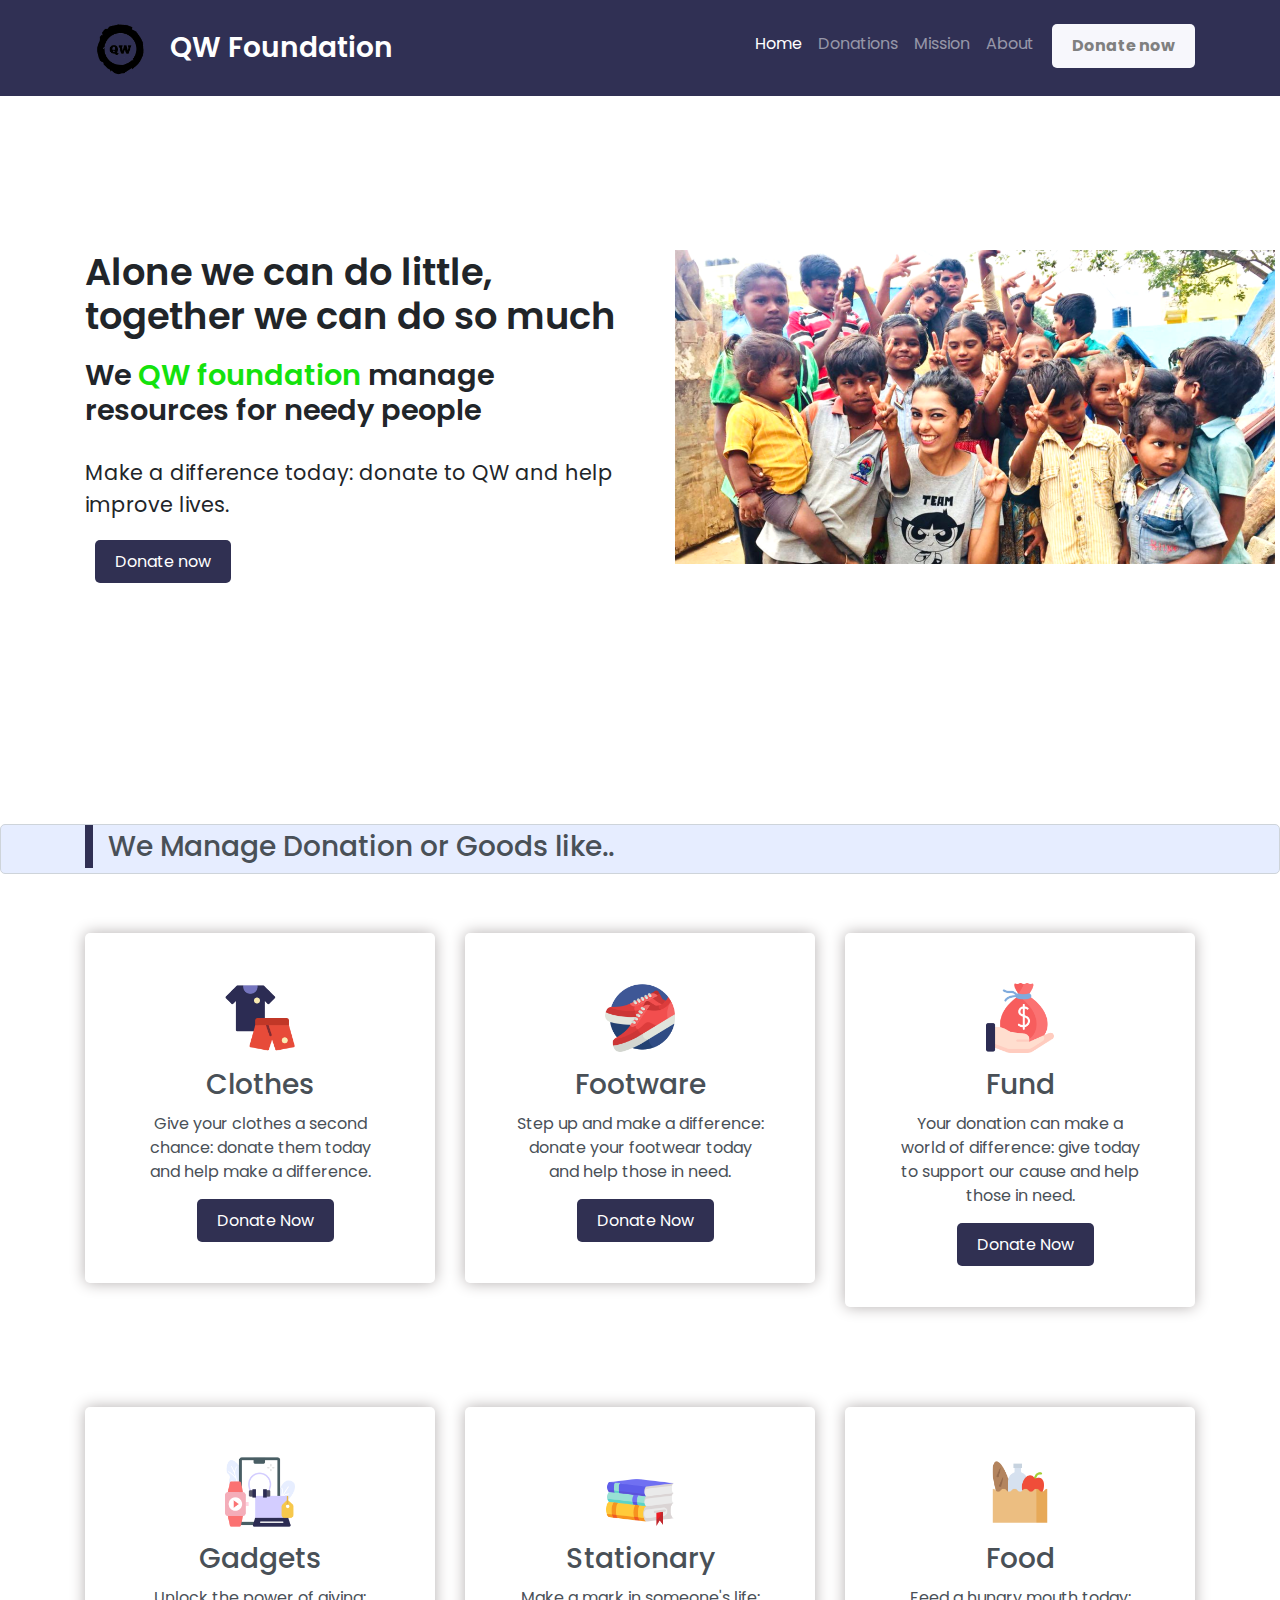
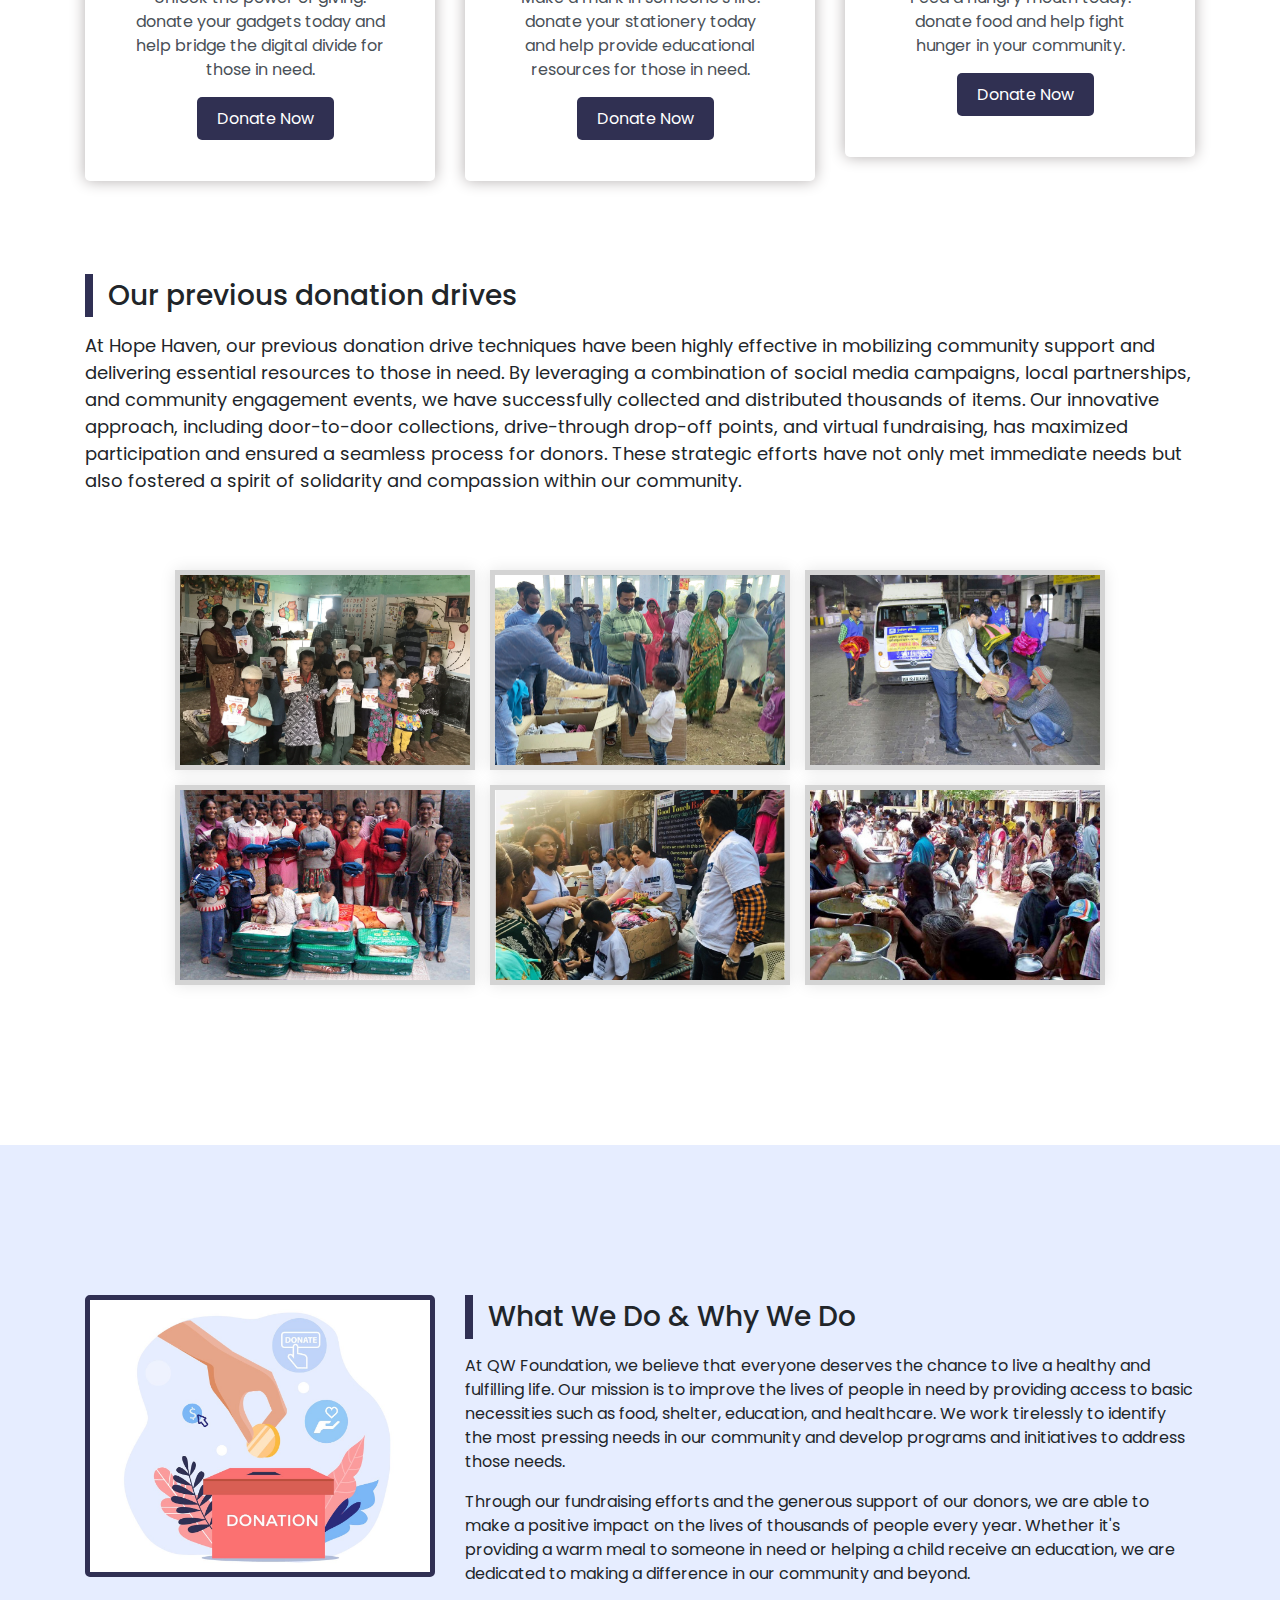
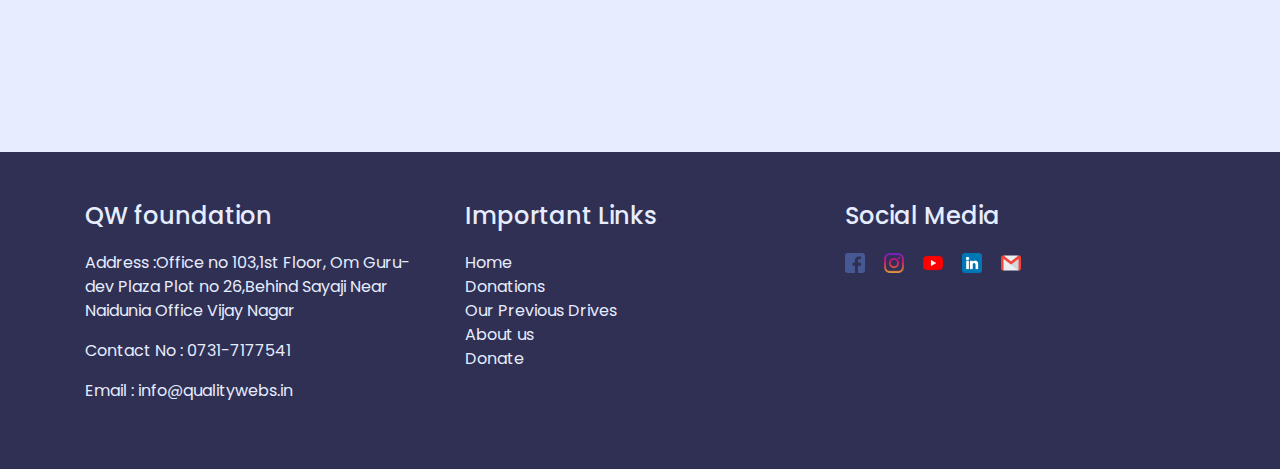
<file: index.html>
<!DOCTYPE html>
<html lang="en">

<head>
    <meta charset="UTF-8">
    <meta http-equiv="X-UA-Compatible" content="IE=edge">
    <meta name="viewport" content="width=device-width, initial-scale=1.0">
    <title>QW Foundation
    </title>
    <link rel="stylesheet" href="css/style.css">
    <link rel="stylesheet" href="css/responsive.css">
    <link rel="stylesheet" href="https://cdn.jsdelivr.net/npm/bootstrap@4.6.1/dist/css/bootstrap.min.css">
    <link rel="stylesheet" href="https://cdnjs.cloudflare.com/ajax/libs/font-awesome/4.7.0/css/font-awesome.min.css">
    <script src="https://cdn.jsdelivr.net/npm/jquery@3.5.1/dist/jquery.slim.min.js"></script>
    <script src="https://cdn.jsdelivr.net/npm/popper.js@1.16.1/dist/umd/popper.min.js"></script>
    <script src="https://cdn.jsdelivr.net/npm/bootstrap@4.6.1/dist/js/bootstrap.bundle.min.js"></script>
    <link rel="shortcut icon" href="img/don/salary.png" type="image/x-icon">
</head>

<body>
    <div class="fixed-top">

        <header>
            <div class="container">
                <nav class="navbar navbar-expand-lg navbar-dark">
                    <a href="https://qualitywebs.online/index.html"><img src="img/logo.png" class="logo" ></a>
                    <a class="navbar-brand" href="#home" style="font-size: 28px;">QW Foundation</a>
                    <button class="navbar-toggler" type="button" data-toggle="collapse"
                        data-target="#navbarSupportedContent" aria-controls="navbarSupportedContent"
                        aria-expanded="false" aria-label="Toggle navigation">
                        <span class="navbar-toggler-icon"></span>
                    </button>

                    <div class="collapse navbar-collapse" id="navbarSupportedContent">
                        <ul class="navbar-nav ml-auto">
                            <li class="nav-item active">
                                <a class="nav-link" href="#home">Home <span class="sr-only">(current)</span></a>
                            </li>
                            <li class="nav-item">
                                <a class="nav-link" href="#donation">Donations</a>
                            </li>
                            <li class="nav-item">
                                <a class="nav-link" href="#gallery">Mission</a>
                            </li>
                            <li class="nav-item">
                                <a class="nav-link" href="#about">About</a>
                            </li>
                            <li >
                                <div class="btn1">
                                    <a href="donate.html" style="color: grey;"  ><b>Donate now</b> </a>
                                </div>
                            </li>
                        </ul>
                    </div>
                </nav>
            </div>
        </header>

        

    </div>
    <section class="home-sec" id="home">
        <div class="container">
            <div class="home-content">
                <div class="row">
                    <div class="col-lg-6 align-item-center">
                        <div class="home-info">
                            <h1>Alone we can do little, together we can do so much</h1>
                            <h2>We <span>QW foundation</span> manage resources for needy people</h2>
                            <p>Make a difference today: donate to QW  and help improve lives.</p>
                            <div class="buttons">
                                <a href="donate.html" class="btn2">Donate now</a>
                            </div>
                        </div>
                    </div>
                    <div class="col-lg-6 order-first order-lg-last">
                        <div class="img-sec">
                            <img src="img/home-img.png" alt="home-image">
                        </div>
                    </div>
                </div>
            </div>
        </div>
    </section>
   

    <section class="don-sec" id="donation">
        <div class="container">
            <div class="heading">
                <h2>We Manage Donation or Goods like..</h2>
            </div>
            <div class="row">
                <div class="col-lg-4">
                    <div class="don-box">
                        <img src="img/don/clothing.png" alt="img">
                        <h3>Clothes</h3>
                        <p>Give your clothes a second chance: donate them today and help make a difference.</p>
                        <a href="#contact" class="btn2">Donate Now</a>
                    </div>
                </div>
                <div class="col-lg-4">
                    <div class="don-box">
                        <img src="img/don/sneakers.png" alt="img">
                        <h3>Footware</h3>
                        <p>Step up and make a difference: donate your footwear today and help those in need.</p>
                        <a href="#contact" class="btn2">Donate Now</a>
                    </div>
                </div>
                <div class="col-lg-4">
                    <div class="don-box">
                        <img src="img/don/salary.png" alt="img">
                        <h3>Fund</h3>
                        <p>Your donation can make a world of difference: give today to support our cause and help those in need.</p>
                        <a href="#contact" class="btn2">Donate Now</a>
                    </div>
                </div>
                <div class="col-lg-4">
                    <div class="don-box">
                        <img src="img/don/gadgets.png" alt="img">
                        <h3>Gadgets</h3>
                        <p>Unlock the power of giving: donate your gadgets today and help bridge the digital divide for those in need.</p>
                        <a href="#contact" class="btn2">Donate Now</a>
                    </div>
                </div>
                <div class="col-lg-4">
                    <div class="don-box">
                        <img src="img/don/book.png" alt="img">
                        <h3>Stationary</h3>
                        <p>Make a mark in someone's life: donate your stationery today and help provide educational resources for those in need.</p>
                        <a href="#contact" class="btn2">Donate Now</a>
                    </div>
                </div>
                <div class="col-lg-4">
                    <div class="don-box">
                        <img src="img/don/shopping-bag.png" alt="img">
                        <h3>Food</h3>
                        <p>Feed a hungry mouth today: donate food and help fight hunger in your community.</p>
                        <a href="#contact" class="btn2">Donate Now</a>
                    </div>
                </div>
            </div>
        </div>
    </section>
    <section class="mission" id="mission-id">
        <div class="container">
            <div class="heading">
                <section id="gallery">
                <h2>Our previous donation drives</h2>
                <p>At Hope Haven, our previous donation drive techniques have been highly effective in mobilizing community support and delivering essential resources to those in need. By leveraging a combination of social media campaigns, local partnerships, and community engagement events, we have successfully collected and distributed thousands of items. Our innovative approach, including door-to-door collections, drive-through drop-off points, and virtual fundraising, has maximized participation and ensured a seamless process for donors. These strategic efforts have not only met immediate needs but also fostered a spirit of solidarity and compassion within our community.</p>
            </div>
            <div class="gallery-sec">
                <div class="container">
                    
                    <div class="image-container">
                        <div class="image"><img src="img/miss/1.jpg" alt="img"></div>
                        <div class="image"><img src="img/miss/2.jpg" alt="img"></div>
                        <div class="image"><img src="img/miss/3.jpg" alt="img"></div>
                        <div class="image"><img src="img/miss/4.jpg" alt="img"></div>
                        <div class="image"><img src="img/miss/5.jpg" alt="img"></div>
                        <div class="image"><img src="img/miss/6.jpg" alt="img"></div>
                    </div>
                
                </div>
            </section>
                
                </div>
            </div>
    </section>

    
   

    <section class="about-sec" id="about">
        <div class="container">
            <div class="row">
                <div class="col-lg-4 about-img">
                    <img src="img/img-2.jpeg" alt="about">
                </div>
                <div class="col-lg-8 order-first order-lg-last">
                    <div class="heading">
                        <h2>What We Do & Why We Do</h2>
                    </div>
                    <p>At QW Foundation, we believe that everyone deserves the chance to live a healthy and fulfilling life. Our mission is to improve the lives of people in need by providing access to basic necessities such as food, shelter, education, and healthcare. We work tirelessly to identify the most pressing needs in our community and develop programs and initiatives to address those needs. </p>
                    <p>Through our fundraising efforts and the generous support of our donors, we are able to make a positive impact on the lives of thousands of people every year. Whether it's providing a warm meal to someone in need or helping a child receive an education, we are dedicated to making a difference in our community and beyond.</p>
                </div>
            </div>
        </div>
    </section>

        <!-- Contact Section -->
        <!-- <section class="contact-section" id="contact">
            <div class="container">
                <div class="heading">
                    <h2>Connect With Us</h2>
                    <p>Fill this form, our team will collect your <span>Donation</span> from your place.</p>
                </div>
                <div class="row">
                    <div class="col-lg-12 mt-5">
                        <form class="contact-form">
                            <div class="row">
                                <div class="col-lg-12">
                                    <div class="row">
                                        <div class="col-lg-6">
                                            <div class="col-lg-12">
                                                <div class="form-group">
                                                    <input type="text" class="form-control" placeholder="Your Name">
                                                </div>
                                            </div>
                                            <div class="col-lg-12">
                                                <div class="form-group">
                                                    <input type="text" class="form-control" placeholder="Mobile No.">
                                                </div>
                                            </div>
                                            <div class="col-lg-12">
                                                <div class="form-group">
                                                    <select name="donation" id="donation">
                                                        <option value="">Choose Donation </option>
                                                        <option value="food">Food</option>
                                                        <option value="clothes">Clothes</option>
                                                        <option value="footware">Footware</option>
                                                        <option value="books">Books</option>
                                                        <option value="fund">Fund</option>
                                                        <option value="gadget">Ele. Gadgets</option>
                                                    </select>
                                                </div>
                                            </div>
                                            
                                        </div>
                                        <div class="col-lg-6">
                                            <div class="form-group">
                                                <input type="text" class="form-control" placeholder="Address">
                                            </div>
                                            <div class="form-group">
                                                <textarea class="form-control" name="text" id="" cols="90" rows="1" placeholder="Message"></textarea>
                                            </div>
                                        </div>
                                        <div class="col-md-12 mt-3">
                                            <a href="#" class="btn2 mt-5">Submit Details</a>
                                        </div>
                                    </div>
                                </div>
                            </div>
                        </form>
                    </div>
                </div>
            </div>
        </section> -->

    <footer>
        <div class="container">
            <div class="row">

                <div class="col-lg-4">
                    <div class="col-one">
                        <h4>QW foundation</h4>
                        <p>Address :Office no 103,1st Floor, Om Guru-dev Plaza Plot no 26,Behind Sayaji Near Naidunia Office Vijay Nagar  </p>
                        <p>Contact No : <a href="tel: 0731-7177541">0731-7177541</a></p>
                        <p>Email : <a href="mailto:info@qualitywebs.in">info@qualitywebs.in</a></p>
                    </div>
                </div>
                <div class="col-lg-4">
                    <div class="col-two">
                        <h4>Important Links</h4>
                        <ul>
                            <li><a href="#home">Home</a></li>
                            <li><a href="#donation">Donations</a></li>
                            <li><a href="#gallery">Our Previous Drives</a></li>
                            <li><a href="#about">About us</a></li>
                            <li><a href="donate.html">Donate</a></li>
                        </ul>
                    </div>
                </div>
                <div class="col-lg-4">
                    <div class="col-one">
                        <h4>Social Media</h4>
                        <div class="social">
                            <a href="https://www.facebook.com/qualitywebsofficial/"><img src="img/icons/facebook.png" alt="facebook"></a>
                            <a href="#"><img src="img/icons/instagram.png" alt="inatagram"></a>
                            <a href="#"><img src="img/icons/youtube.png" alt="youtube"></a>
                            <a href="https://www.linkedin.com/company/qualitywebs/?viewAsMember=true"><img src="img/icons/linkedin.png" alt="linkedin"></a>
                            <a href="mailto:info@qualitywebs.in"><img src="img/icons/gmail.png" alt="gmail"></a>
                        </div>
                        
                    </div>
                </div>
            </div>
        </div>
    </footer>

    <script src="js/script.js"></script>
</body>

</html>
</file>
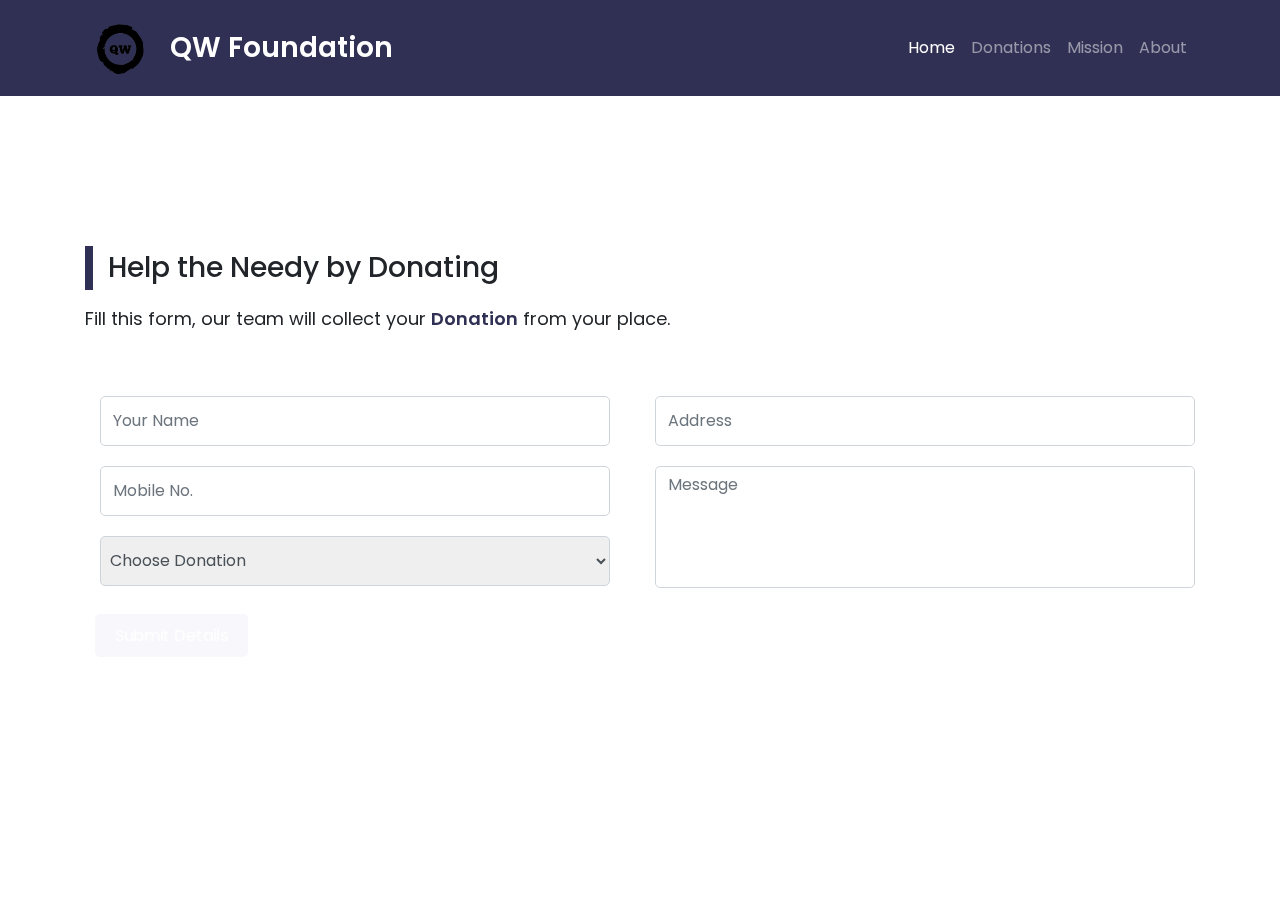
<file: donate.html>
<html>
    <head>
        <link rel="stylesheet" href="css/style.css">
        <link rel="stylesheet" href="css/responsive.css">
        <link rel="stylesheet" href="https://cdn.jsdelivr.net/npm/bootstrap@4.6.1/dist/css/bootstrap.min.css">
        <link rel="stylesheet" href="https://cdnjs.cloudflare.com/ajax/libs/font-awesome/4.7.0/css/font-awesome.min.css">
<title>Doantion Page</title>
  
        
    </head>
    <body>

        <div class="fixed-top">

            <header>
                <div class="container">
                    <nav class="navbar navbar-expand-lg navbar-dark">
                        <a href="https://qualitywebs.online/index.html"><img src="img/logo.png" class="logo" ></a>
                        <a class="navbar-brand" href="index.html" style="font-size: 28px;">QW Foundation</a>
                        <button class="navbar-toggler" type="button" data-toggle="collapse"
                            data-target="#navbarSupportedContent" aria-controls="navbarSupportedContent"
                            aria-expanded="false" aria-label="Toggle navigation">
                            <span class="navbar-toggler-icon"></span>
                        </button>
    
                        <div class="collapse navbar-collapse" id="navbarSupportedContent">
                            <ul class="navbar-nav ml-auto">
                                <li class="nav-item active">
                                    <a class="nav-link" href="index.html">Home <span class="sr-only">(current)</span></a>
                                </li>
                                <li class="nav-item">
                                    <a class="nav-link" href="index.html">Donations</a>
                                </li>
                                <li class="nav-item">
                                    <a class="nav-link" href="index.html">Mission</a>
                                </li>
                                <li class="nav-item">
                                    <a class="nav-link" href="index.html">About</a>
                                </li>
                                
                            </ul>
                        </div>
                    </nav>
                </div>
                </header>


        <section class="contact-section" id="contact">
            <div class="container">
                <div class="heading">
                    <h2>Help the Needy by Donating</h2>
                    <p>Fill this form, our team will collect your <span>Donation</span> from your place.</p>
                </div>
                <div class="row">
                    <div class="col-lg-12 mt-5">
                        <form class="contact-form">
                            <div class="row">
                                <div class="col-lg-12">
                                    <div class="row">
                                        <div class="col-lg-6">
                                            <div class="col-lg-12">
                                                <div class="form-group">
                                                    <input type="text" class="form-control" placeholder="Your Name">
                                                </div>
                                            </div>
                                            <div class="col-lg-12">
                                                <div class="form-group">
                                                    <input type="text" class="form-control" placeholder="Mobile No.">
                                                </div>
                                            </div>
                                            <div class="col-lg-12">
                                                <div class="form-group">
                                                    <select name="donation" id="donation">
                                                        <option value="">Choose Donation </option>
                                                        <option value="food">Food</option>
                                                        <option value="clothes">Clothes</option>
                                                        <option value="footware">Footware</option>
                                                        <option value="books">Books</option>
                                                        <option value="fund">Fund</option>
                                                        <option value="gadget">Ele. Gadgets</option>
                                                    </select>
                                                </div>
                                            </div>
                                            
                                        </div>
                                        <div class="col-lg-6">
                                            <div class="form-group">
                                                <input type="text" class="form-control" placeholder="Address">
                                            </div>
                                            <div class="form-group">
                                                <textarea class="form-control" name="text" id="" cols="90" rows="1" placeholder="Message"></textarea>
                                            </div>
                                        </div>
                                        <div class="col-md-12 mt-3">
                                            <a href="#" class="btn1 mt-5">Submit Details</a>
                                        </div>
                                    </div>
                                </div>
                            </div>
                        </form>
                    </div>
                </div>
            </div>
        </section>

    </body>
</html>
</file>
<file: css/style.css>
@import url('https://fonts.googleapis.com/css2?family=Poppins:wght@100;200;300;400;500;600;700&display=swap');

*{
    margin: 0;
    padding: 0;
    box-sizing: border-box;
    font-family: 'Poppins', sans-serif;
    scroll-behavior: smooth;
}

body{
    margin: 0;
}

/* Heading */
.logo{
    height:70px;
    width: 70px;
    margin-right: 15px;
    margin-top: 10px;
}
.heading h2{
    font-size: 28px;
    font-weight: 500;
    border-left: 8px solid #303054;
    padding: 5px 15px;
    margin-bottom: 15px;
}
.heading p{
    font-size: 18px;
}
.heading p span{
    font-weight: 600;
    color: #303054;
}

/* Buttons */
.btn1{
    margin-left: 10px !important;
    margin-bottom: 5px !important;

    font-size: 1rem;
    font-weight: 400;
    background-color: #f7f7fc;
    color: #fff;
    padding: 10px 20px;
    border-radius: 5px;
    text-decoration: none !important;
    transition: all 0.5s;
}
.btn1:hover{
    background-color: #e6edff;
    color: #060607;
}
.btn2{
    margin-left: 10px !important;
    margin-bottom: 5px !important;

    font-size: 1rem;
    font-weight: 400;
    background-color: rgb(48, 48, 82);
    color: #fff;
    padding: 10px 20px;
    border-radius: 5px;
    text-decoration: none !important;
    transition: all 0.5s;
}
.btn2:hover{
    background-color: #e6edff;
    color: #060607;
}

/* Header */
header{
    background-color: #303054;
    width: 100%;
    
}

header .navbar-brand{
    font-size: 22px;
    font-weight: 600;
    color: #fff;
}

nav{
    padding: 8px 0px !important;
}

.cont-sec{
    padding: 8px;
    background-color: #e6edff;
    width: 100%;
}

.cont-sec .contact-cont{
    display: flex;
    flex-wrap: wrap;
}
.cont-sec p{
    margin: 0;
}

.cont-sec p a{
    text-decoration: none;
    color: #303054;
}

.cont-sec .social{
    text-align: right
}

.cont-sec .social a img{
    width: 20px;
    margin-left: 15px;
}

.home-sec{
    /* height: 100vh; */
    padding: 100px 0;
}

.home-sec .home-content {
    align-items: center;
}

.home-sec .home-content h1{
    font-size: 2.3rem;
    font-weight: 600;
    margin-bottom: 20px;

} 
.home-sec .home-content h2 span{
    color: #14e20d;
}

.home-sec .home-content h2{
    font-size: 1.8rem;
    font-weight: 600;
    margin-bottom: 30px;
}
.home-sec .home-content p{
    font-size: 1.3rem;
    margin-bottom: 30px;
}

.home-sec .img-sec{
    display: flex;
    justify-content: center;
}

.home-sec .img-sec img{
    margin-left: 100px;
    width: 600px;
    box-shadow: 0 0 15px 15px rgba(255, 255, 255, 0.7);
}

.home-sec .home-content{
    align-items: center;
    padding: 150px 0;
}

/* About section */
.about-sec{
    margin-top: 100px;
    padding: 150px 0;
    background-color: #e6edff;
}

.about-sec img{
    width: 350px;
    border: 5px solid #303054;
    border-radius: 5px;
}

.about-sec .about-txt p{
    font-size: 18px;
}

/* Donation Section */
.don-sec{
    background-color: #e6edff;
    padding: 150px 0;
}

.don-sec .don-box{
    margin: 50px 0;
    background-color: #fff;
    padding: 50px;
    text-align: center;
    border-radius: 5px;
    box-shadow: 0 0 15px #b4afaf;
    transition: all 1s;
}

.don-sec .don-box img{
    width: 70px;
    transition: all 1s;
}

.don-sec .don-box h3{
    margin: 15px 0 10px;
}

.don-sec .don-box p{
    margin-bottom: 25px;
}

.don-sec .don-box:hover img{
    transform: scale(1.1);
}

/* Missions */
.mission{
    padding-top: 1000px;
}


.gallery-sec{
	position: relative;
	padding: 50px 0;
}

.gallery-sec .image-container{
	display: flex;
	flex-wrap: wrap;
	gap: 15px;
	justify-content: center;
	padding: 10px;
}

.gallery-sec .image-container .image{
	height: 200px;
	width: 300px;
	box-shadow: 0 0 15px rgba(0, 0, 0, 0.1);
	cursor: pointer;
	overflow: hidden;
}

.gallery-sec .image-container .image img{
	height: 100%;
	width: 100%;
	border: 5px solid #d4d4d4;
	object-fit: cover;
	transition: 0.2s linear;
}

.gallery-sec .image-container .image:hover img{
	transform: scale(1.1);
}

.gallery-sec .pop-image{
	position: fixed;
	left: 0;
	top: 0;
	background: rgba(0, 0, 0, 0.8);
	height: 100%;
	width: 100%;
	z-index: 100;
	display: none;
}

.gallery-sec .pop-image span{
	position: absolute;
	top: 120px;
	right: 50px;
	font-size: 60px;
	font-weight: bolder;
	color: #ffffff;
	cursor: pointer;
	z-index: 100;
}

.gallery-sec .pop-image img{
	position: absolute;
	top: 55%;
	left: 50%;
	transform: translate(-50%, -50%);
	border: 3px solid #ffffff;
	width: 750px;
	object-fit: cover;
}

/* Conatact Us */
.contact-section {
    padding: 150px 0 80px;
}

.contact-section .contact-form .form-group {
    margin-bottom: 20px;
}

.contact-section .contact-form .form-control {
    height: 50px;
    border-radius: 5px;
}

.contact-section .contact-form textarea.form-control {
    height: 122px;
    margin-bottom: 10px;
    resize: none;
}

.contact-section .contact-form .form-control:focus {
    box-shadow: none;
}




/* Footer */
footer{
    background-color: #303054;
    color: #e6edff;
    padding: 50px 0;
}
footer h4{
    margin-bottom: 20px;
}
footer p a{
    text-decoration: none;
    color: #e6edff;
}
footer p a:hover{
    text-decoration: none;
    color: #e6edff;
}


footer .col-two ul li{
    list-style: none;
}

footer .col-two ul li a{
    color: #e6edff;
    text-decoration: none;
    transition: all 0.5s;
}
footer .col-two ul li a:hover{
    margin-left: 5px;
}
footer .social{
    margin-bottom: 30px;
}
footer .social a img{
    width: 20px;
    margin-right: 15px;
}

/* Scroll Bar */

::-webkit-scrollbar{
    width: 5px;
}

::-webkit-scrollbar-track{
    border: 7px solid transparent;
}

::-webkit-scrollbar-thumb{
    background: #303054;
}



#donation{
    height: 50px;
    width: 100%;
    padding: 0px 5px;
    border: none;
    outline: none;
    border: 1px solid rgb(206, 212, 218);
    border-radius: 5px;
    color: rgb(73, 80, 87);
    font-weight: 400;
}
</file>
<file: css/responsive.css>
@media(max-width: 991px){
    .home-sec .home-content {
        padding: 70px 0;
    }
    .cont-sec p,
    .cont-sec .social {
        text-align: center;
    }
    .home-sec .img-sec img {
        margin-bottom: 50px;
    }   
    .about-sec .about-img {
        display: flex;
        justify-content: center;
    }
    .about-sec .about-img img{
        margin-top: 50px;
    }
    .contact-sec .col-lg-12{
        padding: 0;
    }
    .contact-form textarea.form-control {
        width: 96%;
        margin-left: 15px;
    }
    .gallery-sec .pop-image img {
        top: 60%;
        left: 50%;
        width: 500px;
    }
}
@media(max-width: 611px){
    .about-sec .about-img img{
        width: 300px;
    }
    .contact-section .contact-form textarea.form-control {
        width: 94%;
    }
}


@media(max-width: 551px){

header .navbar-brand{
    font-size: 18px;
}
.gallery-sec .pop-image img {
    top: 50%;
}
.gallery-sec .pop-image img {
    width: 300px;
}
}
</file>
